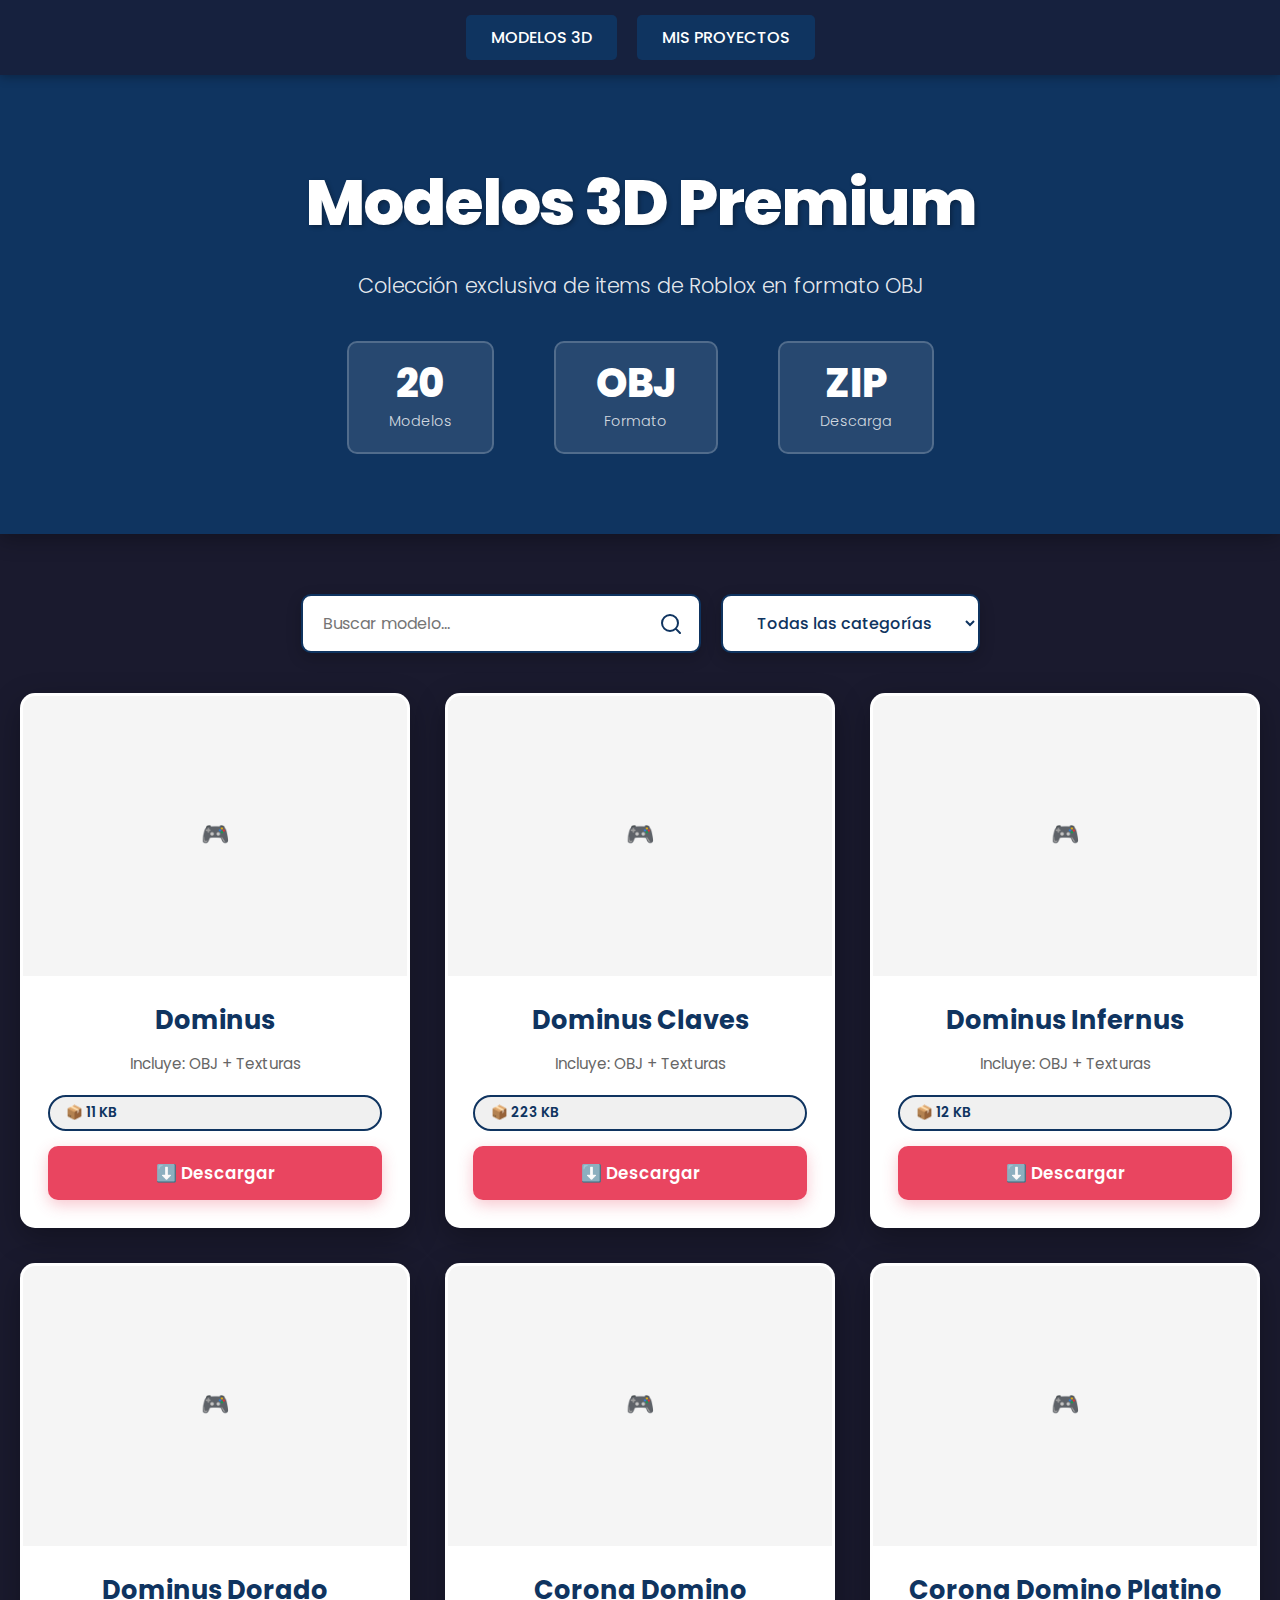
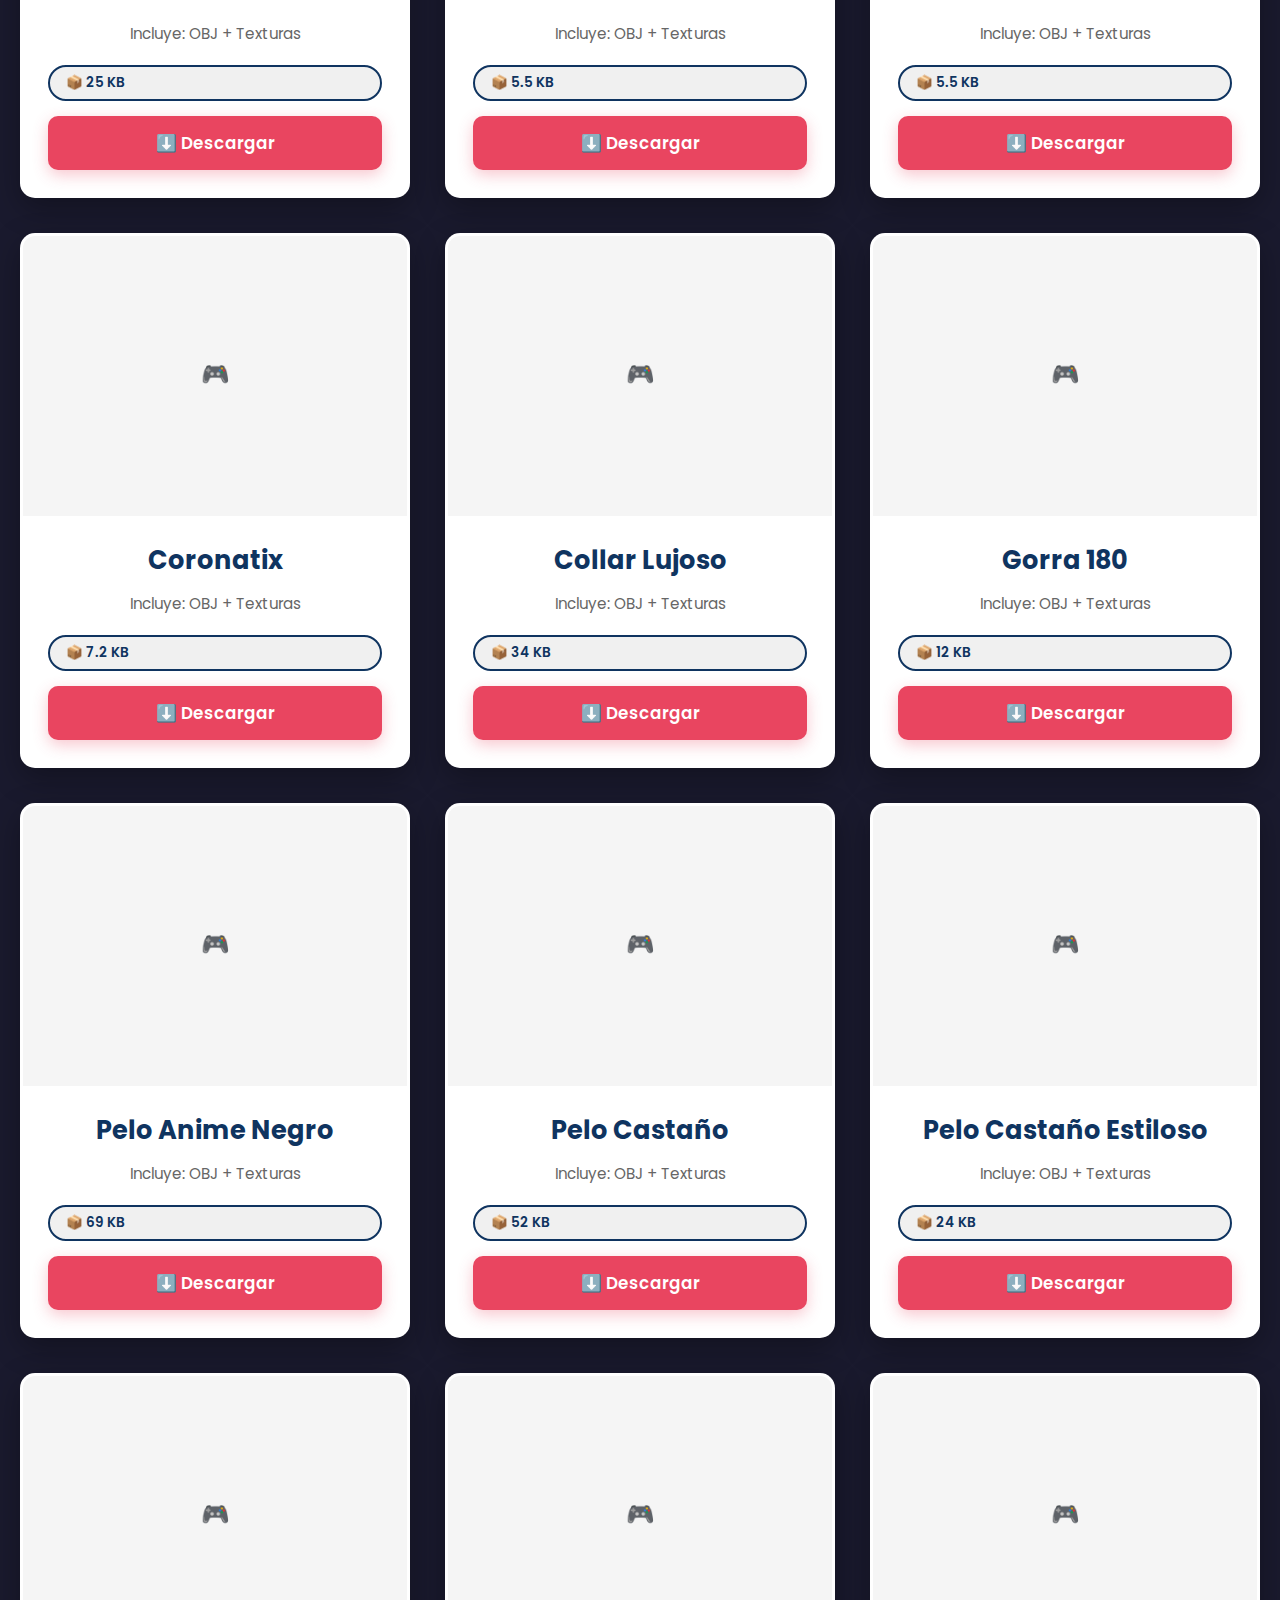
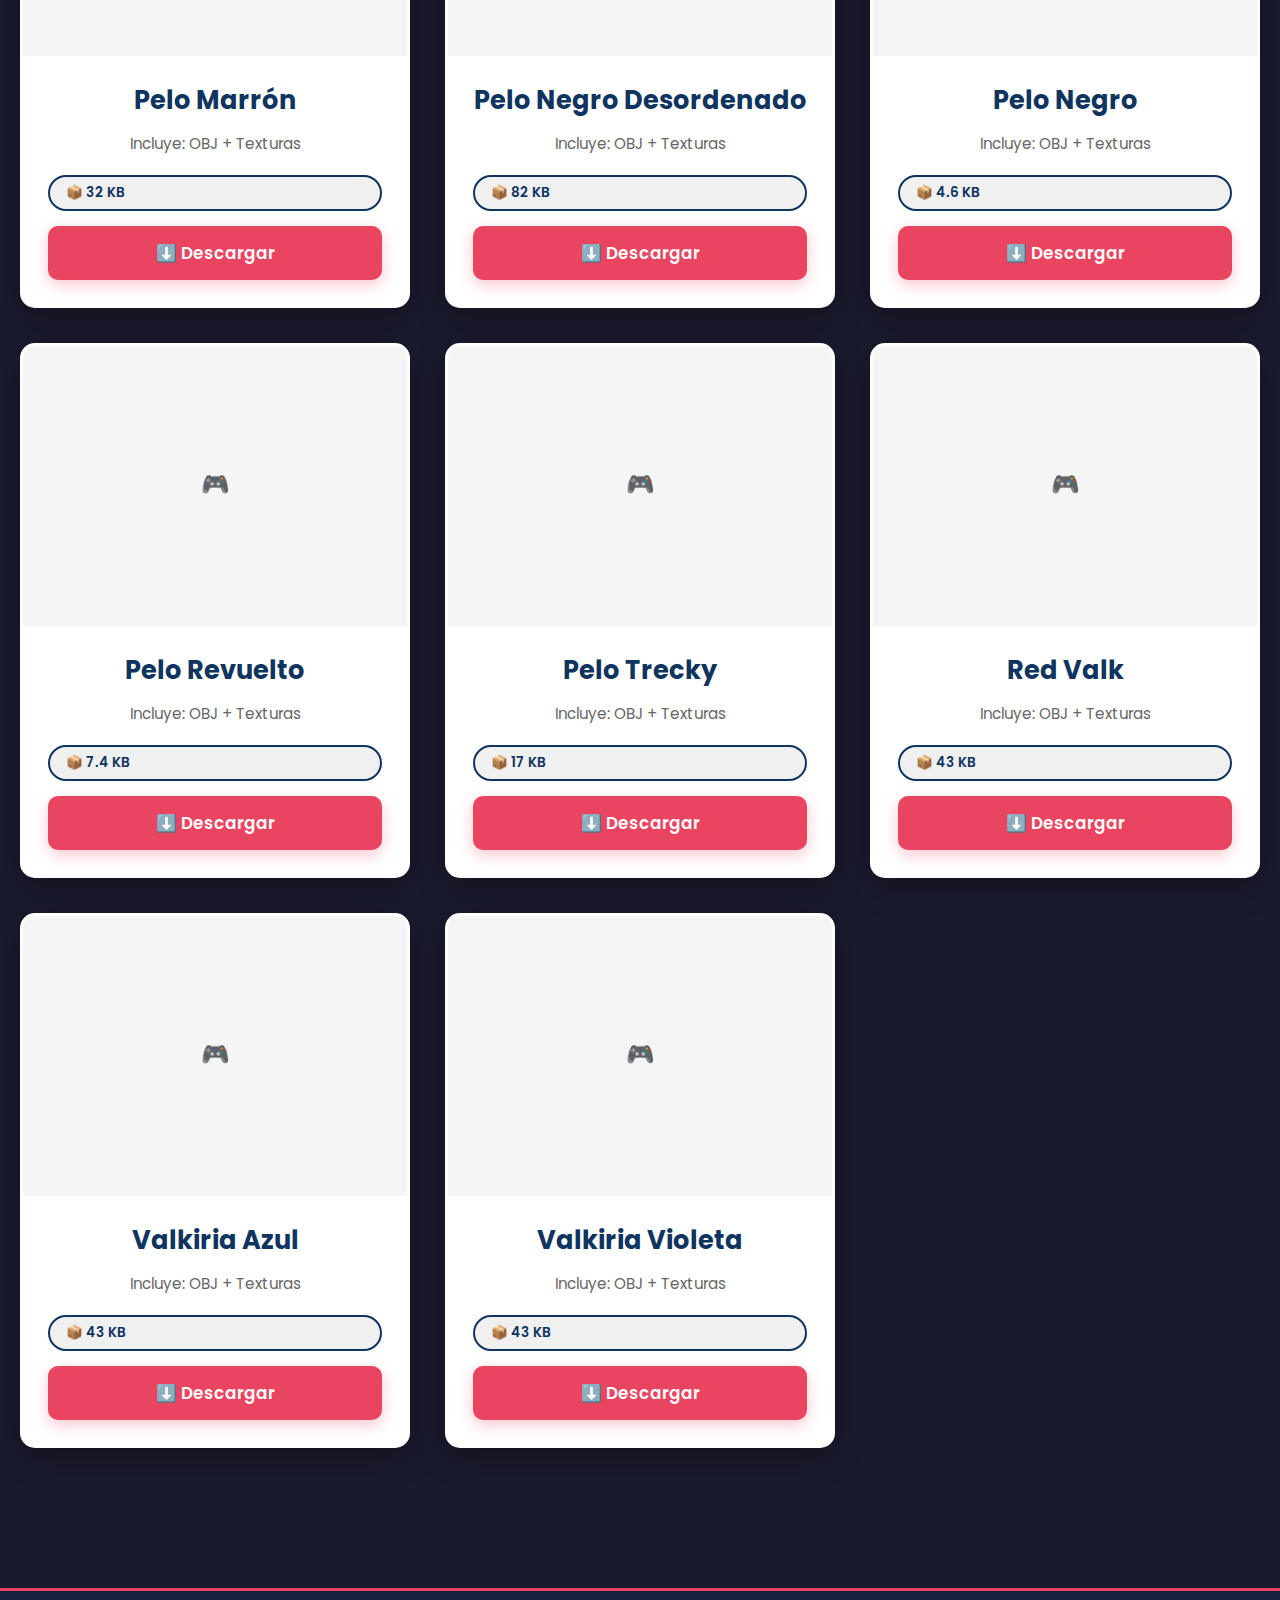
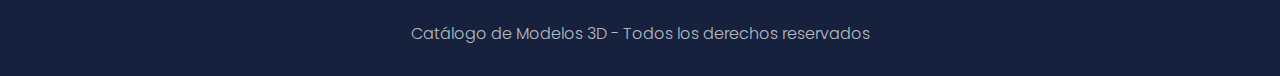
<file: index.html>
<!DOCTYPE html>
<html lang="es">
<head>
    <meta charset="UTF-8">
    <meta name="viewport" content="width=device-width, initial-scale=1.0">
    <title>Catálogo Premium - Modelos 3D Roblox</title>
    <link rel="stylesheet" href="styles.css">
    <link rel="preconnect" href="https://fonts.googleapis.com">
    <link rel="preconnect" href="https://fonts.gstatic.com" crossorigin>
    <link href="https://fonts.googleapis.com/css2?family=Poppins:wght@300;400;600;700;800&display=swap" rel="stylesheet">
</head>
<body>
    <div class="nav-bar">
        <nav>
            <a href="index.html">MODELOS 3D</a>
            <a href="proyectos.html">MIS PROYECTOS</a>
        </nav>
    </div>
    <div class="hero">
        <div class="hero-content">
            <h1 class="hero-title">Modelos 3D Premium</h1>
            <p class="hero-subtitle">Colección exclusiva de items de Roblox en formato OBJ</p>
            <div class="hero-stats">
                <div class="stat">
                    <span class="stat-number" id="modelCount">22</span>
                    <span class="stat-label">Modelos</span>
                </div>
                <div class="stat">
                    <span class="stat-number">OBJ</span>
                    <span class="stat-label">Formato</span>
                </div>
                <div class="stat">
                    <span class="stat-number">ZIP</span>
                    <span class="stat-label">Descarga</span>
                </div>
            </div>
        </div>
        <div class="hero-decoration"></div>
    </div>

    <div class="container">
        <div class="filters">
            <div class="search-box">
                <input type="text" id="searchInput" placeholder="Buscar modelo..." class="search-input">
                <svg class="search-icon" width="20" height="20" viewBox="0 0 20 20" fill="none">
                    <path d="M9 17A8 8 0 1 0 9 1a8 8 0 0 0 0 16zM19 19l-4.35-4.35" stroke="currentColor" stroke-width="2" stroke-linecap="round" stroke-linejoin="round"/>
                </svg>
            </div>
            <select id="categoryFilter" class="category-select">
                <option value="all">Todas las categorías</option>
                <option value="dominus">Dominus</option>
                <option value="corona">Coronas</option>
                <option value="pelo">Pelos</option>
                <option value="valkiria">Valkirias</option>
                <option value="otros">Otros</option>
            </select>
        </div>

        <div class="grid" id="modelsGrid"></div>
    </div>

    <footer class="footer">
        <p>Catálogo de Modelos 3D - Todos los derechos reservados</p>
    </footer>

    <script src="script.js"></script>
</body>
</html>
</file>
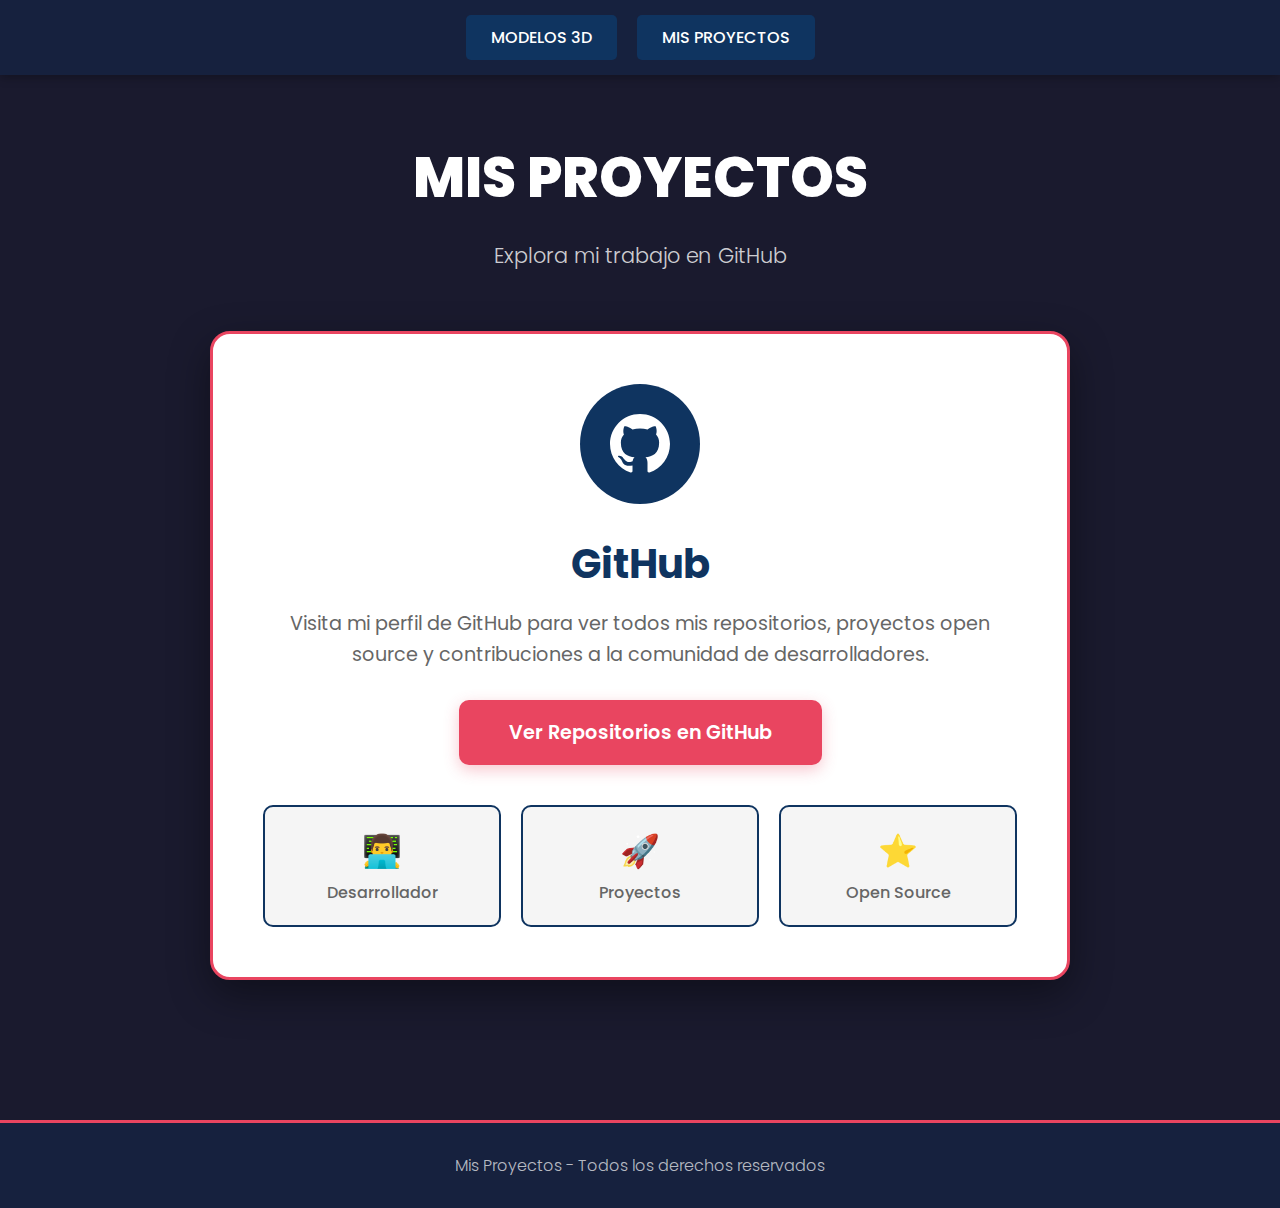
<file: proyectos.html>
<!DOCTYPE html>
<html lang="es">
<head>
    <meta charset="UTF-8">
    <meta name="viewport" content="width=device-width, initial-scale=1.0">
    <title>Mis Proyectos - GitHub</title>
    <link rel="stylesheet" href="styles.css">
    <link rel="preconnect" href="https://fonts.googleapis.com">
    <link rel="preconnect" href="https://fonts.gstatic.com" crossorigin>
    <link href="https://fonts.googleapis.com/css2?family=Poppins:wght@300;400;600;700;800&display=swap" rel="stylesheet">
    <style>
        .projects-container {
            max-width: 900px;
            margin: 0 auto;
            padding: 60px 20px;
        }

        .projects-hero {
            text-align: center;
            margin-bottom: 60px;
        }

        .projects-hero h1 {
            font-size: 3.5em;
            color: white;
            margin-bottom: 20px;
            font-weight: 800;
        }

        .projects-hero p {
            font-size: 1.3em;
            color: rgba(255, 255, 255, 0.8);
            font-weight: 300;
        }

        .github-card {
            background: white;
            border-radius: 20px;
            padding: 50px;
            box-shadow: 0 15px 40px rgba(0, 0, 0, 0.4);
            border: 3px solid #e94560;
            transition: all 0.3s ease;
            text-align: center;
        }

        .github-card:hover {
            transform: translateY(-10px);
            box-shadow: 0 20px 50px rgba(233, 69, 96, 0.5);
        }

        .github-icon {
            width: 120px;
            height: 120px;
            margin: 0 auto 30px;
            background: #0f3460;
            border-radius: 50%;
            display: flex;
            align-items: center;
            justify-content: center;
            font-size: 60px;
            color: white;
        }

        .github-card h2 {
            font-size: 2.5em;
            color: #0f3460;
            margin-bottom: 15px;
            font-weight: 700;
        }

        .github-card p {
            font-size: 1.2em;
            color: #666;
            margin-bottom: 30px;
            line-height: 1.6;
        }

        .github-link {
            display: inline-block;
            background: #e94560;
            color: white;
            padding: 18px 50px;
            border-radius: 10px;
            text-decoration: none;
            font-size: 1.2em;
            font-weight: 600;
            transition: all 0.3s ease;
            box-shadow: 0 5px 15px rgba(233, 69, 96, 0.3);
        }

        .github-link:hover {
            background: #d63447;
            transform: translateY(-3px);
            box-shadow: 0 8px 20px rgba(233, 69, 96, 0.5);
        }

        .stats-grid {
            display: grid;
            grid-template-columns: repeat(auto-fit, minmax(200px, 1fr));
            gap: 20px;
            margin-top: 40px;
        }

        .stat-box {
            background: #f5f5f5;
            padding: 20px;
            border-radius: 10px;
            border: 2px solid #0f3460;
            text-align: center;
        }

        .stat-box .number {
            font-size: 2em;
            font-weight: 800;
            color: #e94560;
            display: block;
            margin-bottom: 5px;
        }

        .stat-box .label {
            font-size: 1em;
            color: #666;
            font-weight: 500;
        }

        @media (max-width: 768px) {
            .projects-hero h1 {
                font-size: 2.5em;
            }

            .github-card {
                padding: 30px;
            }

            .github-card h2 {
                font-size: 2em;
            }

            .stats-grid {
                grid-template-columns: 1fr;
            }
        }
    </style>
</head>
<body>
    <div class="nav-bar">
        <nav>
            <a href="index.html">MODELOS 3D</a>
            <a href="proyectos.html">MIS PROYECTOS</a>
        </nav>
    </div>

    <div class="projects-container">
        <div class="projects-hero">
            <h1>MIS PROYECTOS</h1>
            <p>Explora mi trabajo en GitHub</p>
        </div>

        <div class="github-card">
            <div class="github-icon">
                <svg viewBox="0 0 24 24" width="60" height="60" fill="white">
                    <path d="M12 0c-6.626 0-12 5.373-12 12 0 5.302 3.438 9.8 8.207 11.387.599.111.793-.261.793-.577v-2.234c-3.338.726-4.033-1.416-4.033-1.416-.546-1.387-1.333-1.756-1.333-1.756-1.089-.745.083-.729.083-.729 1.205.084 1.839 1.237 1.839 1.237 1.07 1.834 2.807 1.304 3.492.997.107-.775.418-1.305.762-1.604-2.665-.305-5.467-1.334-5.467-5.931 0-1.311.469-2.381 1.236-3.221-.124-.303-.535-1.524.117-3.176 0 0 1.008-.322 3.301 1.23.957-.266 1.983-.399 3.003-.404 1.02.005 2.047.138 3.006.404 2.291-1.552 3.297-1.23 3.297-1.23.653 1.653.242 2.874.118 3.176.77.84 1.235 1.911 1.235 3.221 0 4.609-2.807 5.624-5.479 5.921.43.372.823 1.102.823 2.222v3.293c0 .319.192.694.801.576 4.765-1.589 8.199-6.086 8.199-11.386 0-6.627-5.373-12-12-12z"/>
                </svg>
            </div>
            <h2>GitHub</h2>
            <p>Visita mi perfil de GitHub para ver todos mis repositorios, proyectos open source y contribuciones a la comunidad de desarrolladores.</p>
            <a href="https://github.com/duckyy223?tab=repositories" class="github-link" target="_blank" rel="noopener noreferrer">
                Ver Repositorios en GitHub
            </a>

            <div class="stats-grid">
                <div class="stat-box">
                    <span class="number">👨‍💻</span>
                    <span class="label">Desarrollador</span>
                </div>
                <div class="stat-box">
                    <span class="number">🚀</span>
                    <span class="label">Proyectos</span>
                </div>
                <div class="stat-box">
                    <span class="number">⭐</span>
                    <span class="label">Open Source</span>
                </div>
            </div>
        </div>
    </div>

    <footer class="footer">
        <p>Mis Proyectos - Todos los derechos reservados</p>
    </footer>
</body>
</html>
</file>
<file: styles.css>
* {
    margin: 0;
    padding: 0;
    box-sizing: border-box;
}

body {
    font-family: 'Poppins', sans-serif;
    background: #1a1a2e;
    min-height: 100vh;
    color: #333;
    overflow-x: hidden;
}

.nav-bar {
    background: #16213e;
    padding: 15px 30px;
    box-shadow: 0 2px 10px rgba(0, 0, 0, 0.3);
    position: sticky;
    top: 0;
    z-index: 100;
}

.nav-bar nav {
    max-width: 1400px;
    margin: 0 auto;
    display: flex;
    gap: 20px;
    justify-content: center;
}

.nav-bar a {
    color: white;
    text-decoration: none;
    padding: 10px 25px;
    border-radius: 5px;
    font-weight: 500;
    transition: all 0.3s ease;
    background: #0f3460;
}

.nav-bar a:hover {
    background: #e94560;
    transform: translateY(-2px);
}

.hero {
    position: relative;
    background: #0f3460;
    padding: 80px 20px;
    text-align: center;
    box-shadow: 0 5px 20px rgba(0, 0, 0, 0.3);
}

.hero-content {
    position: relative;
    z-index: 2;
    max-width: 900px;
    margin: 0 auto;
}

.hero-title {
    font-size: 4em;
    font-weight: 800;
    color: white;
    margin-bottom: 20px;
    text-shadow: 2px 2px 4px rgba(0, 0, 0, 0.3);
    letter-spacing: -2px;
    animation: fadeInUp 0.8s ease;
}

.hero-subtitle {
    font-size: 1.3em;
    color: rgba(255, 255, 255, 0.9);
    margin-bottom: 40px;
    font-weight: 300;
    animation: fadeInUp 0.8s ease 0.2s both;
}

.hero-stats {
    display: flex;
    justify-content: center;
    gap: 60px;
    animation: fadeInUp 0.8s ease 0.4s both;
}

.stat {
    display: flex;
    flex-direction: column;
    align-items: center;
    background: rgba(255, 255, 255, 0.1);
    padding: 20px 40px;
    border-radius: 10px;
    border: 2px solid rgba(255, 255, 255, 0.2);
    transition: all 0.3s ease;
}

.stat:hover {
    transform: translateY(-5px);
    background: rgba(255, 255, 255, 0.15);
    border-color: #e94560;
}

.stat-number {
    font-size: 2.5em;
    font-weight: 800;
    color: white;
    line-height: 1;
}

.stat-label {
    font-size: 0.9em;
    color: rgba(255, 255, 255, 0.8);
    margin-top: 8px;
    font-weight: 300;
}

.container {
    max-width: 1400px;
    margin: 0 auto;
    padding: 60px 20px;
}

.filters {
    display: flex;
    gap: 20px;
    margin-bottom: 40px;
    flex-wrap: wrap;
    justify-content: center;
}

.search-box {
    position: relative;
    flex: 1;
    max-width: 400px;
}

.search-input {
    width: 100%;
    padding: 15px 50px 15px 20px;
    border: 2px solid #0f3460;
    border-radius: 10px;
    font-size: 1em;
    font-family: 'Poppins', sans-serif;
    background: white;
    box-shadow: 0 5px 15px rgba(0, 0, 0, 0.2);
    transition: all 0.3s ease;
}

.search-input:focus {
    outline: none;
    border-color: #e94560;
    box-shadow: 0 5px 20px rgba(233, 69, 96, 0.3);
    transform: translateY(-2px);
}

.search-icon {
    position: absolute;
    right: 20px;
    top: 50%;
    transform: translateY(-50%);
    color: #0f3460;
    pointer-events: none;
}

.category-select {
    padding: 15px 30px;
    border: 2px solid #0f3460;
    border-radius: 10px;
    font-size: 1em;
    font-family: 'Poppins', sans-serif;
    font-weight: 500;
    background: white;
    color: #0f3460;
    cursor: pointer;
    box-shadow: 0 5px 15px rgba(0, 0, 0, 0.2);
    transition: all 0.3s ease;
    min-width: 200px;
}

.category-select:hover {
    border-color: #e94560;
    box-shadow: 0 5px 20px rgba(233, 69, 96, 0.3);
    transform: translateY(-2px);
}

.category-select:focus {
    outline: none;
    border-color: #e94560;
}

.grid {
    display: grid;
    grid-template-columns: repeat(auto-fill, minmax(320px, 1fr));
    gap: 35px;
    animation: fadeIn 0.8s ease;
}

.model-card {
    background: white;
    border-radius: 15px;
    overflow: hidden;
    box-shadow: 0 10px 30px rgba(0, 0, 0, 0.3);
    transition: all 0.3s ease;
    display: flex;
    flex-direction: column;
    border: 3px solid transparent;
}

.model-card:hover {
    transform: translateY(-10px);
    box-shadow: 0 15px 40px rgba(233, 69, 96, 0.4);
    border-color: #e94560;
}

.model-image {
    width: 100%;
    height: 280px;
    background: #f5f5f5;
    display: flex;
    align-items: center;
    justify-content: center;
    overflow: hidden;
}

.model-image img {
    width: 100%;
    height: 100%;
    object-fit: contain;
    padding: 25px;
    transition: transform 0.3s ease;
}

.model-card:hover .model-image img {
    transform: scale(1.1);
}

.model-info {
    padding: 25px;
    flex-grow: 1;
    display: flex;
    flex-direction: column;
}

.model-name {
    font-size: 1.6em;
    font-weight: 700;
    color: #0f3460;
    margin-bottom: 12px;
    text-align: center;
}

.model-files {
    font-size: 0.95em;
    color: #666;
    margin-bottom: 20px;
    text-align: center;
    font-weight: 400;
}

.model-size {
    display: inline-block;
    background: #f0f0f0;
    color: #0f3460;
    padding: 6px 16px;
    border-radius: 20px;
    font-size: 0.85em;
    font-weight: 600;
    margin-bottom: 15px;
    border: 2px solid #0f3460;
}

.download-btn {
    background: #e94560;
    color: white;
    border: none;
    padding: 14px 35px;
    font-size: 1.05em;
    font-weight: 600;
    border-radius: 10px;
    cursor: pointer;
    transition: all 0.3s ease;
    margin-top: auto;
    font-family: 'Poppins', sans-serif;
    box-shadow: 0 5px 15px rgba(233, 69, 96, 0.3);
}

.download-btn:hover {
    background: #d63447;
    transform: translateY(-3px);
    box-shadow: 0 8px 20px rgba(233, 69, 96, 0.5);
}

.download-btn:active {
    transform: translateY(-1px);
}

.footer {
    background: #16213e;
    color: rgba(255, 255, 255, 0.7);
    text-align: center;
    padding: 30px 20px;
    margin-top: 80px;
    border-top: 3px solid #e94560;
}

.footer p {
    font-weight: 300;
}

@keyframes fadeInUp {
    from {
        opacity: 0;
        transform: translateY(30px);
    }
    to {
        opacity: 1;
        transform: translateY(0);
    }
}

@keyframes fadeIn {
    from {
        opacity: 0;
    }
    to {
        opacity: 1;
    }
}

@media (max-width: 768px) {
    .hero-title {
        font-size: 2.5em;
    }

    .hero-subtitle {
        font-size: 1.1em;
    }

    .hero-stats {
        flex-direction: column;
        gap: 20px;
    }

    .stat {
        width: 100%;
        max-width: 300px;
        margin: 0 auto;
    }

    .grid {
        grid-template-columns: 1fr;
        gap: 25px;
    }

    .filters {
        flex-direction: column;
    }

    .search-box {
        max-width: 100%;
    }

    .nav-bar nav {
        flex-direction: column;
        gap: 10px;
    }
}

@media (max-width: 480px) {
    .hero-title {
        font-size: 2em;
    }

    .model-name {
        font-size: 1.3em;
    }
}
</file>
